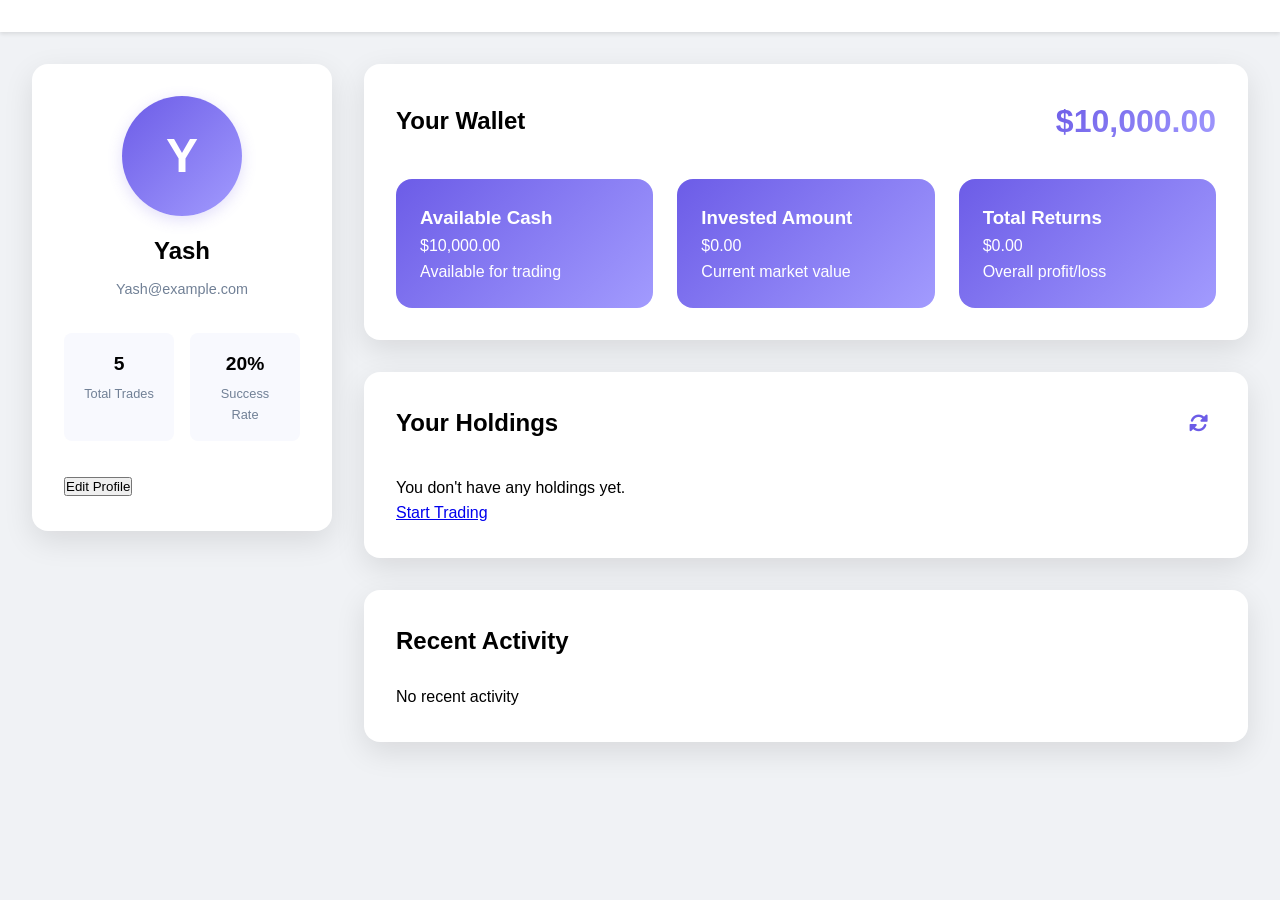
<file: Tradifi--main/Tradifi--main/TradiFi_-main/stock/portfolio.html>
<!DOCTYPE html>
<html lang="en">

<head>
    <meta charset="UTF-8">
    <meta name="viewport" content="width=device-width, initial-scale=1.0">
    <title>User Portfolio - StockTrader</title>
    <link rel="stylesheet" href="css/style.css">
    <link rel="stylesheet" href="https://cdnjs.cloudflare.com/ajax/libs/font-awesome/6.0.0/css/all.min.css">
    <style>
        :root {
            --gradient-primary: linear-gradient(135deg, #6c5ce7 0%, #a29bfe 100%);
            --gradient-success: linear-gradient(135deg, #00b894 0%, #00cec9 100%);
            --gradient-danger: linear-gradient(135deg, #ff6b6b 0%, #ff7675 100%);
            --gradient-warning: linear-gradient(135deg, #ffeaa7 0%, #fdcb6e 100%);
            --shadow-lg: 0 10px 30px rgba(0, 0, 0, 0.1);
            --shadow-hover: 0 15px 40px rgba(0, 0, 0, 0.15);
            --border-radius-lg: 16px;
            --border-radius-sm: 8px;
        }

        .portfolio-container {
            max-width: 1300px;
            margin: 2rem auto;
            padding: 0 2rem;
            display: grid;
            grid-template-columns: 300px 1fr;
            gap: 2rem;
        }

        /* User Profile Sidebar */
        .profile-sidebar {
            background: white;
            border-radius: var(--border-radius-lg);
            box-shadow: var(--shadow-lg);
            padding: 2rem;
            height: fit-content;
        }

        .profile-header {
            text-align: center;
            margin-bottom: 2rem;
        }

        .profile-avatar {
            width: 120px;
            height: 120px;
            border-radius: 50%;
            margin: 0 auto 1rem;
            background: var(--gradient-primary);
            display: flex;
            align-items: center;
            justify-content: center;
            color: white;
            font-size: 3rem;
            font-weight: bold;
        }

        .profile-name {
            font-size: 1.5rem;
            font-weight: 600;
            margin-bottom: 0.5rem;
        }

        .profile-email {
            color: #718096;
            font-size: 0.9rem;
        }

        .profile-stats {
            display: grid;
            grid-template-columns: repeat(2, 1fr);
            gap: 1rem;
            margin: 2rem 0;
        }

        .stat-item {
            text-align: center;
            padding: 1rem;
            background: #f8f9fe;
            border-radius: var(--border-radius-sm);
        }

        .stat-value {
            font-size: 1.2rem;
            font-weight: 600;
            margin-bottom: 0.25rem;
        }

        .stat-label {
            font-size: 0.8rem;
            color: #718096;
        }

        /* Main Content Area */
        .portfolio-content {
            display: grid;
            gap: 2rem;
        }

        /* Wallet Section */
        .wallet-section {
            background: white;
            border-radius: var(--border-radius-lg);
            box-shadow: var(--shadow-lg);
            padding: 2rem;
        }

        .wallet-header {
            display: flex;
            justify-content: space-between;
            align-items: center;
            margin-bottom: 2rem;
        }

        .wallet-balance {
            font-size: 2rem;
            font-weight: 700;
            background: var(--gradient-primary);
            -webkit-background-clip: text;
            background-clip: text;
            color: transparent;
        }

        .wallet-cards {
            display: grid;
            grid-template-columns: repeat(auto-fit, minmax(250px, 1fr));
            gap: 1.5rem;
        }

        .wallet-card {
            background: var(--gradient-primary);
            padding: 1.5rem;
            border-radius: var(--border-radius-lg);
            color: white;
            position: relative;
            overflow: hidden;
        }

        .wallet-card::before {
            content: '';
            position: absolute;
            top: 0;
            left: 0;
            width: 100%;
            height: 100%;
            background: url('data:image/svg+xml,...') center/cover no-repeat;
            opacity: 0.1;
        }

        /* Holdings Section */
        .holdings-section {
            background: white;
            border-radius: var(--border-radius-lg);
            box-shadow: var(--shadow-lg);
            padding: 2rem;
        }

        .holdings-header {
            display: flex;
            justify-content: space-between;
            align-items: center;
            margin-bottom: 2rem;
        }

        .holdings-grid {
            display: grid;
            gap: 1rem;
        }

        .holding-item {
            display: grid;
            grid-template-columns: 1fr auto auto auto;
            align-items: center;
            padding: 1rem;
            background: #f8f9fe;
            border-radius: var(--border-radius-sm);
            transition: transform 0.3s ease;
        }

        .holding-item:hover {
            transform: translateY(-2px);
        }

        /* Activity Section */
        .activity-section {
            background: white;
            border-radius: var(--border-radius-lg);
            box-shadow: var(--shadow-lg);
            padding: 2rem;
        }

        .activity-header {
            margin-bottom: 1.5rem;
        }

        .activity-list {
            display: grid;
            gap: 1rem;
        }

        .activity-item {
            display: grid;
            grid-template-columns: auto 1fr auto;
            align-items: center;
            gap: 1rem;
            padding: 1rem;
            background: #f8f9fe;
            border-radius: var(--border-radius-sm);
        }

        .activity-icon {
            width: 40px;
            height: 40px;
            border-radius: 50%;
            display: flex;
            align-items: center;
            justify-content: center;
            color: white;
        }

        .activity-buy {
            background: var(--gradient-success);
        }

        .activity-sell {
            background: var(--gradient-danger);
        }

        /* Responsive Design */
        @media (max-width: 1024px) {
            .portfolio-container {
                grid-template-columns: 1fr;
            }

            .profile-sidebar {
                position: sticky;
                top: 2rem;
            }
        }

        @media (max-width: 768px) {
            .portfolio-container {
                padding: 0 1rem;
            }

            .wallet-cards {
                grid-template-columns: 1fr;
            }
        }
    </style>
</head>

<body>
    <header>
        <!-- Keep your existing header -->
    </header>

    <div class="portfolio-container">
        <!-- Profile Sidebar -->
        <aside class="profile-sidebar">
            <div class="profile-header">
                <div class="profile-avatar" id="profileAvatar">JD</div>
                <h2 class="profile-name" id="profileName">John Doe</h2>
                <p class="profile-email" id="profileEmail">john.doe@example.com</p>
            </div>
            <div class="profile-stats">
                <div class="stat-item">
                    <div class="stat-value" id="totalTrades">5</div>
                    <div class="stat-label">Total Trades</div>
                </div>
                <div class="stat-item">
                    <div class="stat-value" id="successRate">20%</div>
                    <div class="stat-label">Success Rate</div>
                </div>
            </div>
            <button class="edit-profile-btn">Edit Profile</button>
        </aside>

        <!-- Main Content -->
        <main class="portfolio-content">
            <!-- Wallet Section -->
            <section class="wallet-section">
                <div class="wallet-header">
                    <h2>Your Wallet</h2>
                    <div class="wallet-balance" id="totalBalance">$0.00</div>
                </div>
                <div class="wallet-cards">
                    <div class="wallet-card">
                        <h3>Available Cash</h3>
                        <div class="card-balance" id="availableCash">$0.00</div>
                        <p>Available for trading</p>
                    </div>
                    <div class="wallet-card">
                        <h3>Invested Amount</h3>
                        <div class="card-balance" id="investedAmount">$0.00</div>
                        <p>Current market value</p>
                    </div>
                    <div class="wallet-card">
                        <h3>Total Returns</h3>
                        <div class="card-balance" id="totalReturns">$0.00</div>
                        <p>Overall profit/loss</p>
                    </div>
                </div>
            </section>

            <!-- Holdings Section -->
            <section class="holdings-section">
                <div class="holdings-header">
                    <h2>Your Holdings</h2>
                    <button class="refresh-btn">
                        <i class="fas fa-sync-alt"></i>
                    </button>
                </div>
                <div class="holdings-grid" id="holdingsGrid">
                    <!-- Holdings will be populated here -->
                </div>
            </section>

            <!-- Recent Activity Section -->
            <section class="activity-section">
                <div class="activity-header">
                    <h2>Recent Activity</h2>
                </div>
                <div class="activity-list" id="activityList">
                    <!-- Activities will be populated here -->
                </div>
            </section>
        </main>
    </div>

    <script>
        document.addEventListener('DOMContentLoaded', function () {
            // Load user data
            function loadUserData() {
                const user = JSON.parse(localStorage.getItem('user') || '{}');

                // Update profile information
                document.getElementById('profileName').textContent = user.name || 'Yash';
                document.getElementById('profileEmail').textContent = user.email || 'Yash@example.com';
                document.getElementById('profileAvatar').textContent = getInitials(user.name || 'Yash');

                // Add additional user information
                if (user.name) {
                    const userInfoHTML = `
                        <div class="profile-info-grid">
                            <div class="info-item">
                                <span class="info-label">Account Type</span>
                                <span class="info-value">${user.accountDetails?.accountType || 'Standard'}</span>
                            </div>
                            <div class="info-item">
                                <span class="info-label">Status</span>
                                <span class="info-value ${user.accountDetails?.verificationStatus.toLowerCase()}">${user.accountDetails?.verificationStatus}</span>
                            </div>
                            <div class="info-item">
                                <span class="info-label">Member Since</span>
                                <span class="info-value">${new Date(user.joinDate).toLocaleDateString()}</span>
                            </div>
                            <div class="info-item">
                                <span class="info-label">Risk Level</span>
                                <span class="info-value">${user.tradingPreferences?.riskLevel}</span>
                            </div>
                            <div class="info-item">
                                <span class="info-label">Last Login</span>
                                <span class="info-value">${new Date(user.lastLogin).toLocaleString()}</span>
                            </div>
                            <div class="info-item">
                                <span class="info-label">Login Count</span>
                                <span class="info-value">${user.loginCount || 1}</span>
                            </div>
                        </div>
                    `;

                    // Insert after profile stats
                    const profileStats = document.querySelector('.profile-stats');
                    profileStats.insertAdjacentHTML('afterend', userInfoHTML);
                }
            }

            // Load wallet data
            function loadWalletData() {
                const cash = parseFloat(localStorage.getItem('userCash') || '10000');
                const portfolio = JSON.parse(localStorage.getItem('portfolio') || '[]');

                let investedAmount = 0;
                let currentValue = 0;

                portfolio.forEach(position => {
                    investedAmount += position.totalCost;
                    currentValue += position.quantity * position.averagePrice;
                });

                const totalReturns = currentValue - investedAmount;

                document.getElementById('availableCash').textContent = formatCurrency(cash);
                document.getElementById('investedAmount').textContent = formatCurrency(investedAmount);
                document.getElementById('totalReturns').textContent = formatCurrency(totalReturns);
                document.getElementById('totalBalance').textContent = formatCurrency(cash + currentValue);
            }

            // Load holdings
            function loadHoldings() {
                const portfolio = JSON.parse(localStorage.getItem('portfolio') || '[]');
                const holdingsGrid = document.getElementById('holdingsGrid');

                if (portfolio.length === 0) {
                    holdingsGrid.innerHTML = `
                        <div class="no-holdings">
                            <p>You don't have any holdings yet.</p>
                            <a href="trading.html" class="start-trading-btn">Start Trading</a>
                        </div>
                    `;
                    return;
                }

                holdingsGrid.innerHTML = portfolio.map(position => `
                    <div class="holding-item">
                        <div class="holding-info">
                            <h3>${position.symbol}</h3>
                            <p>${position.name}</p>
                        </div>
                        <div class="holding-quantity">${position.quantity} shares</div>
                        <div class="holding-value">${formatCurrency(position.quantity * position.averagePrice)}</div>
                        <div class="holding-change ${position.profit >= 0 ? 'positive' : 'negative'}">
                            ${formatCurrency(position.profit || 0)}
                        </div>
                    </div>
                `).join('');
            }

            // Load recent activity
            function loadActivity() {
                const transactions = JSON.parse(localStorage.getItem('tradeHistory') || '[]');
                const activityList = document.getElementById('activityList');

                if (transactions.length === 0) {
                    activityList.innerHTML = `
                        <div class="no-activity">
                            <p>No recent activity</p>
                        </div>
                    `;
                    return;
                }

                activityList.innerHTML = transactions.slice(0, 5).map(transaction => `
                    <div class="activity-item">
                        <div class="activity-icon activity-${transaction.action}">
                            <i class="fas fa-${transaction.action === 'buy' ? 'arrow-down' : 'arrow-up'}"></i>
                        </div>
                        <div class="activity-details">
                            <h4>${transaction.action.toUpperCase()} ${transaction.symbol}</h4>
                            <p>${transaction.quantity} shares @ ${formatCurrency(transaction.price)}</p>
                        </div>
                        <div class="activity-time">
                            ${formatDate(transaction.date)}
                        </div>
                    </div>
                `).join('');
            }

            // Utility functions
            function formatCurrency(amount) {
                return new Intl.NumberFormat('en-US', {
                    style: 'currency',
                    currency: 'USD'
                }).format(amount);
            }

            function formatDate(dateString) {
                const date = new Date(dateString);
                return date.toLocaleDateString() + ' ' +
                    date.toLocaleTimeString([], { hour: '2-digit', minute: '2-digit' });
            }

            function getInitials(name) {
                return name.split(' ').map(n => n[0]).join('').toUpperCase();
            }

            // Initialize
            loadUserData();
            loadWalletData();
            loadHoldings();
            loadActivity();

            // Refresh button handler
            document.querySelector('.refresh-btn').addEventListener('click', function () {
                loadWalletData();
                loadHoldings();
                loadActivity();
                this.classList.add('spinning');
                setTimeout(() => this.classList.remove('spinning'), 1000);
            });
        });
    </script>
</body>

</html>
</file>
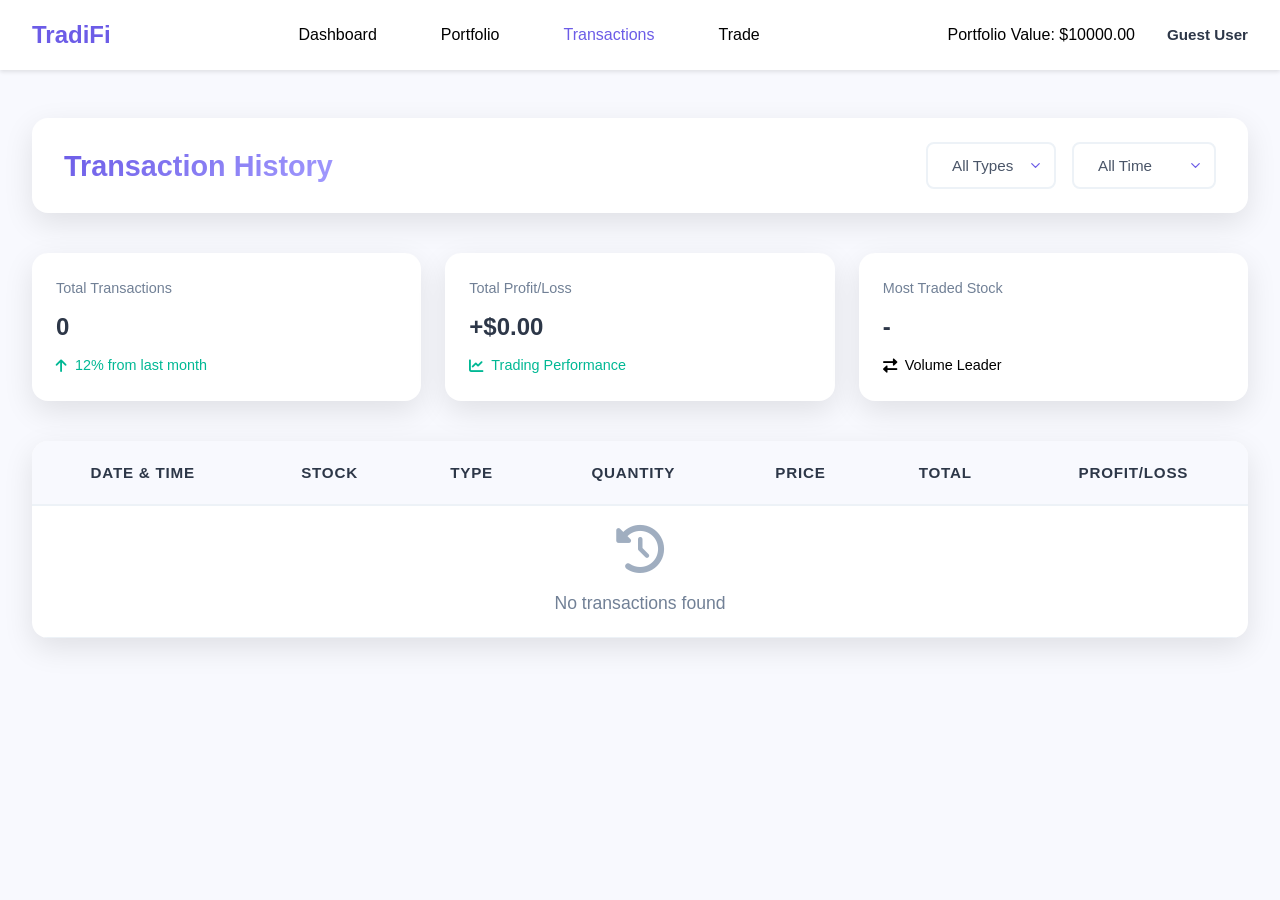
<file: Tradifi--main/Tradifi--main/TradiFi_-main/stock/transactions.html>
<!DOCTYPE html>
<html lang="en">
<head>
    <meta charset="UTF-8">
    <meta name="viewport" content="width=device-width, initial-scale=1.0">
    <title>Transaction History - TradiFi</title>
    <link rel="stylesheet" href="css/style.css">
    <link rel="stylesheet" href="https://cdnjs.cloudflare.com/ajax/libs/font-awesome/6.0.0/css/all.min.css">
    <style>
        :root {
            --gradient-primary: linear-gradient(135deg, #6c5ce7 0%, #a29bfe 100%);
            --gradient-success: linear-gradient(135deg, #00b894 0%, #00cec9 100%);
            --gradient-danger: linear-gradient(135deg, #ff6b6b 0%, #ff7675 100%);
            --shadow-lg: 0 10px 30px rgba(0, 0, 0, 0.1);
            --shadow-hover: 0 15px 40px rgba(0, 0, 0, 0.15);
            --border-radius-lg: 16px;
            --border-radius-sm: 8px;
        }

        body {
            background: #f8f9fe;
            min-height: 100vh;
        }

        .transactions-container {
            max-width: 1300px;
            margin: 3rem auto;
            padding: 0 2rem;
        }

        .transactions-header {
            display: flex;
            justify-content: space-between;
            align-items: center;
            margin-bottom: 2.5rem;
            background: white;
            padding: 1.5rem 2rem;
            border-radius: var(--border-radius-lg);
            box-shadow: var(--shadow-lg);
        }

        .transactions-header h2 {
            font-size: 1.8rem;
            background: var(--gradient-primary);
            -webkit-background-clip: text;
            background-clip: text;
            color: transparent;
            font-weight: 700;
        }

        .filter-controls {
            display: flex;
            gap: 1rem;
        }

        .filter-select {
            padding: 0.8rem 1.5rem;
            border-radius: var(--border-radius-sm);
            border: 2px solid #edf2f7;
            background-color: white;
            font-size: 0.95rem;
            color: #4a5568;
            cursor: pointer;
            transition: all 0.3s ease;
            appearance: none;
            background-image: url("data:image/svg+xml,%3Csvg xmlns='http://www.w3.org/2000/svg' width='24' height='24' viewBox='0 0 24 24' fill='none' stroke='%236c5ce7' stroke-width='2' stroke-linecap='round' stroke-linejoin='round'%3E%3Cpolyline points='6 9 12 15 18 9'%3E%3C/polyline%3E%3C/svg%3E");
            background-repeat: no-repeat;
            background-position: right 0.7rem center;
            background-size: 1em;
            padding-right: 2.5rem;
        }

        .filter-select:hover {
            border-color: #6c5ce7;
            box-shadow: 0 2px 8px rgba(108, 92, 231, 0.1);
        }

        .transactions-table {
            background: white;
            border-radius: var(--border-radius-lg);
            box-shadow: var(--shadow-lg);
            overflow: hidden;
            transition: all 0.3s ease;
        }

        .transactions-table:hover {
            box-shadow: var(--shadow-hover);
        }

        .transactions-table table {
            width: 100%;
            border-collapse: separate;
            border-spacing: 0;
        }

        .transactions-table th {
            background: #f8f9fe;
            padding: 1.2rem 1.5rem;
            font-weight: 600;
            color: #2d3748;
            font-size: 0.95rem;
            text-transform: uppercase;
            letter-spacing: 0.05em;
            border-bottom: 2px solid #edf2f7;
        }

        .transactions-table td {
            padding: 1.2rem 1.5rem;
            border-bottom: 1px solid #edf2f7;
            color: #4a5568;
            font-size: 0.95rem;
        }

        .transactions-table tr:hover {
            background-color: #f8f9fe;
        }

        .transaction-type {
            padding: 0.5rem 1rem;
            border-radius: var(--border-radius-sm);
            font-weight: 600;
            font-size: 0.85rem;
            text-transform: uppercase;
            letter-spacing: 0.05em;
        }

        .transaction-buy {
            background: var(--gradient-success);
            color: white;
        }

        .transaction-sell {
            background: var(--gradient-danger);
            color: white;
        }

        .transaction-amount {
            font-weight: 600;
            font-size: 1rem;
        }

        .transaction-profit {
            color: #00b894;
            font-weight: 600;
        }

        .transaction-loss {
            color: #ff6b6b;
            font-weight: 600;
        }

        .no-transactions {
            text-align: center;
            padding: 4rem 2rem;
        }

        .no-transactions i {
            font-size: 3rem;
            color: #a0aec0;
            margin-bottom: 1rem;
        }

        .no-transactions p {
            color: #718096;
            font-size: 1.1rem;
        }

        .pagination {
            display: flex;
            justify-content: center;
            gap: 0.5rem;
            margin-top: 2.5rem;
        }

        .pagination button {
            padding: 0.8rem 1.2rem;
            border: none;
            border-radius: var(--border-radius-sm);
            background: white;
            color: #4a5568;
            font-weight: 600;
            cursor: pointer;
            transition: all 0.3s ease;
            box-shadow: 0 2px 6px rgba(0, 0, 0, 0.05);
        }

        .pagination button:hover {
            transform: translateY(-2px);
            box-shadow: 0 4px 12px rgba(0, 0, 0, 0.1);
            color: #6c5ce7;
        }

        .pagination button.active {
            background: var(--gradient-primary);
            color: white;
        }

        /* Animation for table rows */
        @keyframes fadeIn {
            from {
                opacity: 0;
                transform: translateY(10px);
            }
            to {
                opacity: 1;
                transform: translateY(0);
            }
        }

        .transactions-table tr {
            animation: fadeIn 0.3s ease-out forwards;
        }

        /* Responsive design improvements */
        @media (max-width: 1024px) {
            .transactions-container {
                padding: 0 1rem;
            }

            .transactions-header {
                flex-direction: column;
                gap: 1rem;
                align-items: stretch;
            }

            .filter-controls {
                flex-wrap: wrap;
            }

            .filter-select {
                flex: 1;
                min-width: 150px;
            }
        }

        @media (max-width: 768px) {
            .transactions-table {
                overflow-x: auto;
            }

            .transactions-table table {
                min-width: 800px;
            }
        }

        /* Add these new styles for enhanced visual effects */
        .stats-summary {
            display: grid;
            grid-template-columns: repeat(auto-fit, minmax(200px, 1fr));
            gap: 1.5rem;
            margin-bottom: 2.5rem;
        }

        .stat-card {
            background: white;
            padding: 1.5rem;
            border-radius: var(--border-radius-lg);
            box-shadow: var(--shadow-lg);
            transition: all 0.3s ease;
        }

        .stat-card:hover {
            transform: translateY(-5px);
            box-shadow: var(--shadow-hover);
        }

        .stat-label {
            color: #718096;
            font-size: 0.9rem;
            margin-bottom: 0.5rem;
        }

        .stat-value {
            font-size: 1.5rem;
            font-weight: 700;
            color: #2d3748;
            margin-bottom: 0.5rem;
        }

        .stat-trend {
            display: flex;
            align-items: center;
            gap: 0.5rem;
            font-size: 0.9rem;
        }

        .trend-up {
            color: #00b894;
        }

        .trend-down {
            color: #ff6b6b;
        }
    </style>
</head>
<body>
    <header>
        <div class="logo">
            <h1>TradiFi</h1>
        </div>
        <nav>
            <ul>
                <li><a href="index.html">Dashboard</a></li>
                <li><a href="portfolio.html">Portfolio</a></li>
                <li><a href="transactions.html" class="active">Transactions</a></li>
                <li><a href="trading.html">Trade</a></li>
            </ul>
        </nav>
        <div class="user-info">
            <div class="portfolio-value">
                <span class="label">Portfolio Value:</span>
                <span class="value" id="portfolioValue">$0.00</span>
            </div>
            <span id="username">Guest User</span>
        </div>
    </header>

    <div class="transactions-container">
        <div class="transactions-header">
            <h2>Transaction History</h2>
            <div class="filter-controls">
                <select id="typeFilter" class="filter-select">
                    <option value="all">All Types</option>
                    <option value="buy">Buy</option>
                    <option value="sell">Sell</option>
                </select>
                <select id="timeFilter" class="filter-select">
                    <option value="all">All Time</option>
                    <option value="today">Today</option>
                    <option value="week">This Week</option>
                    <option value="month">This Month</option>
                    <option value="year">This Year</option>
                </select>
            </div>
        </div>

        <div class="stats-summary">
            <div class="stat-card">
                <div class="stat-label">Total Transactions</div>
                <div class="stat-value" id="totalTransactions">0</div>
                <div class="stat-trend trend-up">
                    <i class="fas fa-arrow-up"></i>
                    <span>12% from last month</span>
                </div>
            </div>
            <div class="stat-card">
                <div class="stat-label">Total Profit/Loss</div>
                <div class="stat-value" id="totalProfitLoss">$0.00</div>
                <div class="stat-trend trend-up">
                    <i class="fas fa-chart-line"></i>
                    <span>Trading Performance</span>
                </div>
            </div>
            <div class="stat-card">
                <div class="stat-label">Most Traded Stock</div>
                <div class="stat-value" id="mostTraded">-</div>
                <div class="stat-trend">
                    <i class="fas fa-exchange-alt"></i>
                    <span>Volume Leader</span>
                </div>
            </div>
        </div>

        <div class="transactions-table">
            <table id="transactionsTable">
                <thead>
                    <tr>
                        <th>Date & Time</th>
                        <th>Stock</th>
                        <th>Type</th>
                        <th>Quantity</th>
                        <th>Price</th>
                        <th>Total</th>
                        <th>Profit/Loss</th>
                    </tr>
                </thead>
                <tbody id="transactionsBody">
                    <!-- Transactions will be populated here -->
                </tbody>
            </table>
        </div>

        <div class="pagination" id="pagination">
            <!-- Pagination buttons will be added here -->
        </div>
    </div>

    <script>
        document.addEventListener('DOMContentLoaded', function() {
            const transactionsBody = document.getElementById('transactionsBody');
            const typeFilter = document.getElementById('typeFilter');
            const timeFilter = document.getElementById('timeFilter');
            const pagination = document.getElementById('pagination');
            const itemsPerPage = 10;
            let currentPage = 1;

            // Load and display transactions
            function loadTransactions() {
                const transactions = JSON.parse(localStorage.getItem('tradeHistory') || '[]');
                const filteredTransactions = filterTransactions(transactions);
                displayTransactions(filteredTransactions);
                updatePagination(filteredTransactions.length);
                updatePortfolioValue();
                updateStats();
            }

            // Filter transactions based on selected filters
            function filterTransactions(transactions) {
                return transactions.filter(transaction => {
                    const typeMatch = typeFilter.value === 'all' || 
                                    transaction.action === typeFilter.value;
                    const date = new Date(transaction.date);
                    const now = new Date();
                    
                    let timeMatch = true;
                    switch(timeFilter.value) {
                        case 'today':
                            timeMatch = date.toDateString() === now.toDateString();
                            break;
                        case 'week':
                            const weekAgo = new Date(now - 7 * 24 * 60 * 60 * 1000);
                            timeMatch = date >= weekAgo;
                            break;
                        case 'month':
                            timeMatch = date.getMonth() === now.getMonth() &&
                                      date.getFullYear() === now.getFullYear();
                            break;
                        case 'year':
                            timeMatch = date.getFullYear() === now.getFullYear();
                            break;
                    }
                    
                    return typeMatch && timeMatch;
                }).sort((a, b) => new Date(b.date) - new Date(a.date));
            }

            // Display transactions with pagination
            function displayTransactions(transactions) {
                const start = (currentPage - 1) * itemsPerPage;
                const end = start + itemsPerPage;
                const pageTransactions = transactions.slice(start, end);

                if (transactions.length === 0) {
                    transactionsBody.innerHTML = `
                        <tr>
                            <td colspan="7" class="no-transactions">
                                <i class="fas fa-history"></i>
                                <p>No transactions found</p>
                            </td>
                        </tr>
                    `;
                    return;
                }

                transactionsBody.innerHTML = pageTransactions.map(transaction => `
                    <tr>
                        <td>${formatDate(transaction.date)}</td>
                        <td>${transaction.symbol}</td>
                        <td>
                            <span class="transaction-type transaction-${transaction.action}">
                                ${transaction.action.toUpperCase()}
                            </span>
                        </td>
                        <td>${transaction.quantity}</td>
                        <td>$${transaction.price.toFixed(2)}</td>
                        <td>$${transaction.total.toFixed(2)}</td>
                        <td class="transaction-${transaction.profit >= 0 ? 'profit' : 'loss'}">
                            ${transaction.profit ? `${transaction.profit >= 0 ? '+' : ''}$${transaction.profit.toFixed(2)}` : '-'}
                        </td>
                    </tr>
                `).join('');
            }

            // Update pagination controls
            function updatePagination(totalItems) {
                const totalPages = Math.ceil(totalItems / itemsPerPage);
                let paginationHTML = '';

                if (totalPages > 1) {
                    paginationHTML += `
                        <button onclick="changePage(1)" ${currentPage === 1 ? 'disabled' : ''}>
                            <i class="fas fa-angle-double-left"></i>
                        </button>
                    `;

                    for (let i = 1; i <= totalPages; i++) {
                        paginationHTML += `
                            <button onclick="changePage(${i})" 
                                    class="${currentPage === i ? 'active' : ''}">
                                ${i}
                            </button>
                        `;
                    }

                    paginationHTML += `
                        <button onclick="changePage(${totalPages})" 
                                ${currentPage === totalPages ? 'disabled' : ''}>
                            <i class="fas fa-angle-double-right"></i>
                        </button>
                    `;
                }

                pagination.innerHTML = paginationHTML;
            }

            // Format date for display
            function formatDate(dateString) {
                const date = new Date(dateString);
                return date.toLocaleDateString() + ' ' + 
                       date.toLocaleTimeString([], { hour: '2-digit', minute: '2-digit' });
            }

            // Update portfolio value
            function updatePortfolioValue() {
                const portfolio = JSON.parse(localStorage.getItem('portfolio') || '[]');
                const cash = parseFloat(localStorage.getItem('userCash') || '10000');
                
                let totalValue = cash;
                portfolio.forEach(position => {
                    totalValue += position.quantity * position.averagePrice;
                });

                document.getElementById('portfolioValue').textContent = 
                    `$${totalValue.toFixed(2)}`;
            }

            // Update stats
            function updateStats() {
                const transactions = JSON.parse(localStorage.getItem('tradeHistory') || '[]');
                
                // Update total transactions
                document.getElementById('totalTransactions').textContent = transactions.length;

                // Calculate total profit/loss
                const totalPL = transactions.reduce((sum, t) => sum + (t.profit || 0), 0);
                document.getElementById('totalProfitLoss').textContent = 
                    `${totalPL >= 0 ? '+' : ''}$${totalPL.toFixed(2)}`;
                document.getElementById('totalProfitLoss').className = 
                    `stat-value ${totalPL >= 0 ? 'transaction-profit' : 'transaction-loss'}`;

                // Find most traded stock
                const stockCounts = transactions.reduce((acc, t) => {
                    acc[t.symbol] = (acc[t.symbol] || 0) + t.quantity;
                    return acc;
                }, {});
                
                const mostTraded = Object.entries(stockCounts)
                    .sort(([,a], [,b]) => b - a)[0];
                    
                if (mostTraded) {
                    document.getElementById('mostTraded').textContent = mostTraded[0];
                }
            }

            // Event listeners for filters
            typeFilter.addEventListener('change', () => {
                currentPage = 1;
                loadTransactions();
            });

            timeFilter.addEventListener('change', () => {
                currentPage = 1;
                loadTransactions();
            });

            // Change page function
            window.changePage = function(page) {
                currentPage = page;
                loadTransactions();
            };

            // Initial load
            loadTransactions();
        });
    </script>
</body>
</html>
</file>
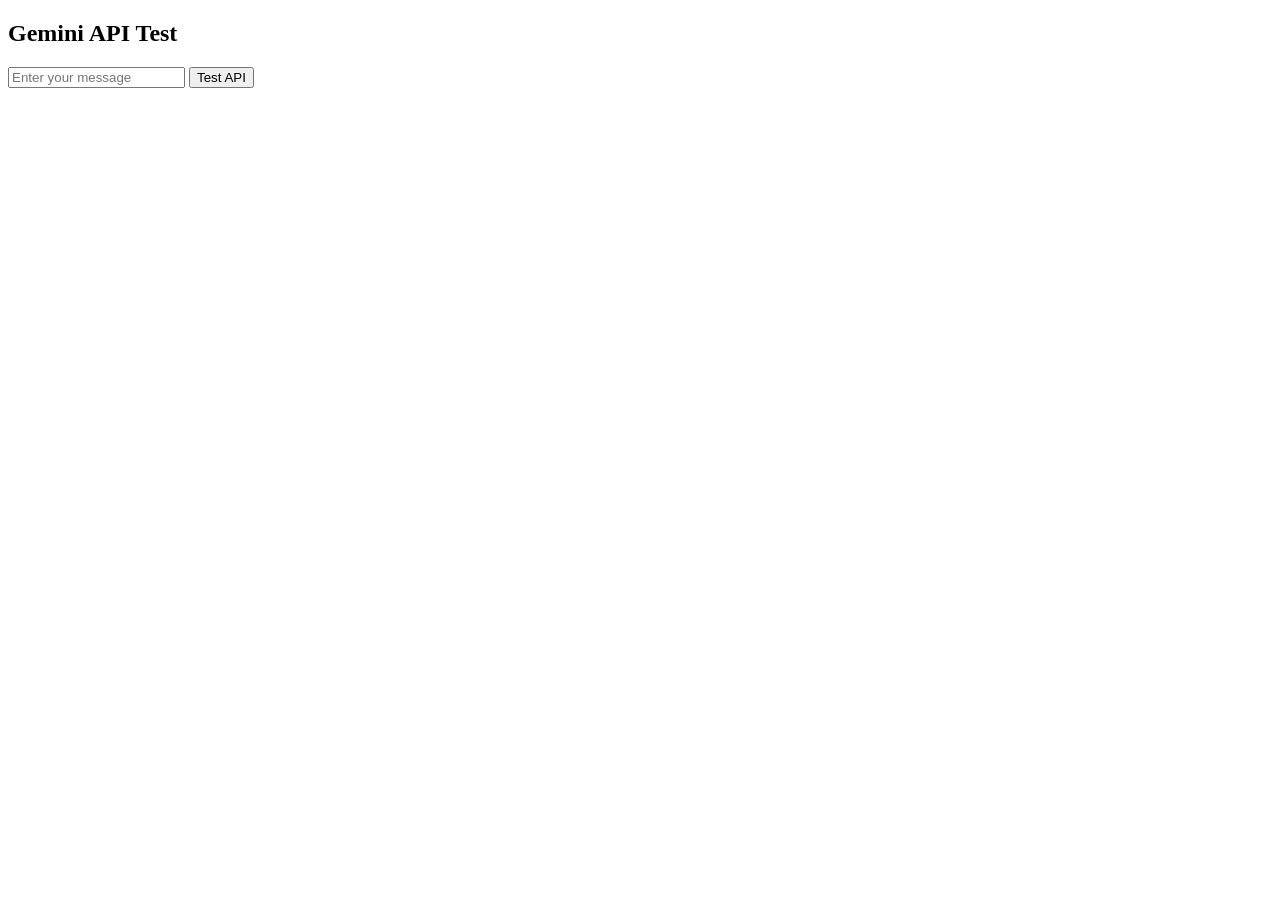
<file: Tradifi--main/Tradifi--main/TradiFi_-main/stock/Chatbot/test.html>
<!DOCTYPE html>
<html>
<head>
    <title>Gemini API Test</title>
</head>
<body>
    <h2>Gemini API Test</h2>
    <input type="text" id="testInput" placeholder="Enter your message">
    <button onclick="test()">Test API</button>
    <div id="result"></div>

    <script>
        async function test() {
            const input = document.getElementById('testInput').value;
            const result = document.getElementById('result');
            const API_KEY = 'AIzaSyCIiGRoqEI9F5rLe75ft0i7C9aBg_yUo4o';
            
            try {
                const response = await fetch(`https://generativelanguage.googleapis.com/v1beta/models/gemini-2.0-flash:generateContent?key=${API_KEY}`, {
                    method: 'POST',
                    headers: {
                        'Content-Type': 'application/json'
                    },
                    body: JSON.stringify({
                        contents: [{
                            parts: [{
                                text: input
                            }]
                        }]
                    })
                });
                
                const data = await response.json();
                result.textContent = JSON.stringify(data, null, 2);
            } catch (error) {
                result.textContent = 'Error: ' + error.message;
            }
        }
    </script>
</body>
</html>
</file>
<file: Tradifi--main/Tradifi--main/TradiFi_-main/stock/css/style.css>
:root {
    --primary-color: #6c5ce7;
    --secondary-color: #a29bfe;
    --background-dark: #f0f2f5;
    --card-background: #ffffff;
    --text-light: #000000;
    --text-muted: #666666;
    --green: #00b894;
    --red: #ff7675;
    --shadow: 0 2px 4px rgba(0, 0, 0, 0.1);
    --hover-shadow: 0 4px 8px rgba(0, 0, 0, 0.15);
}

* {
    margin: 0;
    padding: 0;
    box-sizing: border-box;
}

body {
    font-family: -apple-system, BlinkMacSystemFont, 'Segoe UI', Roboto, Oxygen, Ubuntu, Cantarell, sans-serif;
    background-color: var(--background-dark);
    color: var(--text-light);
    line-height: 1.6;
}

.dashboard-container {
    min-height: 100vh;
    display: flex;
    flex-direction: column;
}

header {
    background-color: var(--card-background);
    padding: 1rem 2rem;
    display: flex;
    justify-content: space-between;
    align-items: center;
    box-shadow: var(--shadow);
}

.logo h1 {
    color: var(--primary-color);
    font-size: 1.5rem;
    font-weight: bold;
}

nav ul {
    display: flex;
    list-style: none;
    gap: 2rem;
}

nav a {
    color: var(--text-light);
    text-decoration: none;
    padding: 0.5rem 1rem;
    border-radius: 4px;
    transition: all 0.3s ease;
}

nav a.active {
    color: var(--primary-color);
    font-weight: 500;
}

nav a:hover {
    background-color: rgba(108, 92, 231, 0.1);
}

.user-info {
    display: flex;
    align-items: center;
    gap: 2rem;
}

#loginBtn, #logoutBtn {
    background-color: var(--primary-color);
    color: white;
    border: none;
    padding: 0.5rem 1.5rem;
    border-radius: 4px;
    cursor: pointer;
    transition: background-color 0.3s;
}

#loginBtn:hover, #logoutBtn:hover {
    background-color: var(--secondary-color);
}

.dashboard-content {
    flex: 1;
    padding: 2rem;
    max-width: 1400px;
    margin: 0 auto;
    width: 100%;
}

/* Market Summary Section */
.market-summary-section {
    margin-bottom: 2rem;
}

.section-title {
    font-size: 1.5rem;
    font-weight: 600;
    margin-bottom: 1.5rem;
    color: var(--text-light);
}

.market-grid {
    display: grid;
    grid-template-columns: repeat(auto-fit, minmax(300px, 1fr));
    gap: 1.5rem;
}

.market-box {
    background-color: var(--card-background);
    border-radius: 12px;
    padding: 1.5rem;
    box-shadow: var(--shadow);
    transition: transform 0.3s ease, box-shadow 0.3s ease;
}

.market-box:hover {
    transform: translateY(-5px);
    box-shadow: var(--hover-shadow);
}

.market-header {
    display: flex;
    justify-content: space-between;
    align-items: center;
    margin-bottom: 1rem;
}

.market-header h3 {
    font-size: 1.2rem;
    font-weight: 500;
    color: var(--text-light);
}

.market-badge {
    background-color: rgba(108, 92, 231, 0.1);
    color: var(--primary-color);
    padding: 0.25rem 0.75rem;
    border-radius: 4px;
    font-size: 0.8rem;
    font-weight: 500;
}

.market-value {
    font-size: 1.8rem;
    font-weight: 600;
    margin-bottom: 0.5rem;
}

.market-change {
    display: flex;
    align-items: center;
    gap: 0.5rem;
    font-size: 1rem;
    margin-bottom: 1rem;
}

.market-change.positive {
    color: var(--green);
}

.market-change.negative {
    color: var(--red);
}

.market-chart {
    height: 60px;
    margin-top: 1rem;
}

/* Stocks Section */
.stocks-section {
    background-color: var(--card-background);
    border-radius: 12px;
    padding: 1.5rem;
    box-shadow: var(--shadow);
}

.section-header {
    display: flex;
    justify-content: space-between;
    align-items: center;
    margin-bottom: 1.5rem;
}

.refresh-control {
    display: flex;
    align-items: center;
    gap: 1rem;
}

#lastUpdated {
    color: var(--text-muted);
    font-size: 0.9rem;
}

.refresh-btn {
    background: none;
    border: none;
    color: var(--primary-color);
    cursor: pointer;
    font-size: 1.2rem;
    padding: 0.5rem;
    border-radius: 50%;
    transition: all 0.3s ease;
}

.refresh-btn:hover {
    background-color: rgba(108, 92, 231, 0.1);
    transform: rotate(180deg);
}

.stocks-grid {
    display: grid;
    grid-template-columns: repeat(auto-fit, minmax(300px, 1fr));
    gap: 1.5rem;
    padding: 0.5rem;
}

/* Stock Box Styles */
.stock-box {
    background-color: var(--card-background);
    border-radius: 12px;
    padding: 1.5rem;
    box-shadow: var(--shadow);
    transition: transform 0.3s ease, box-shadow 0.3s ease;
    border-left: 4px solid transparent;
}

.stock-box.up {
    border-left-color: var(--green);
}

.stock-box.down {
    border-left-color: var(--red);
}

.stock-box:hover {
    transform: translateY(-5px);
    box-shadow: var(--hover-shadow);
}

.stock-header {
    display: flex;
    justify-content: space-between;
    align-items: center;
    margin-bottom: 1rem;
}

.stock-symbol {
    font-size: 1.2rem;
    font-weight: 600;
}

.stock-exchange {
    background-color: rgba(108, 92, 231, 0.1);
    color: var(--primary-color);
    padding: 0.25rem 0.75rem;
    border-radius: 4px;
    font-size: 0.8rem;
}

.stock-company {
    color: var(--text-muted);
    font-size: 0.9rem;
    margin-bottom: 1rem;
}

.stock-price {
    font-size: 1.5rem;
    font-weight: 600;
    margin-bottom: 0.5rem;
}

.stock-change {
    display: inline-block;
    padding: 0.25rem 0.75rem;
    border-radius: 4px;
    font-size: 0.9rem;
    margin-bottom: 1rem;
}

.stock-change.up {
    background-color: rgba(0, 184, 148, 0.1);
    color: var(--green);
}

.stock-change.down {
    background-color: rgba(255, 118, 117, 0.1);
    color: var(--red);
}

.stock-chart {
    height: 60px;
    margin: 1rem 0;
}

.view-details {
    display: inline-flex;
    align-items: center;
    gap: 0.5rem;
    color: var(--primary-color);
    text-decoration: none;
    font-size: 0.9rem;
    margin-top: 1rem;
}

.view-details:hover {
    text-decoration: underline;
}

/* Modal Styles */
.modal {
    display: none;
    position: fixed;
    top: 0;
    left: 0;
    width: 100%;
    height: 100%;
    background-color: rgba(0, 0, 0, 0.5);
    z-index: 1000;
}

.modal-content {
    background-color: var(--card-background);
    margin: 15% auto;
    padding: 2rem;
    border-radius: 12px;
    width: 90%;
    max-width: 400px;
    position: relative;
    box-shadow: var(--hover-shadow);
}

.close {
    position: absolute;
    right: 1rem;
    top: 1rem;
    font-size: 1.5rem;
    cursor: pointer;
    color: var(--text-muted);
}

.auth-tabs {
    display: flex;
    gap: 1rem;
    margin-bottom: 1.5rem;
}

.auth-tab {
    padding: 0.5rem 1rem;
    border: none;
    background: none;
    cursor: pointer;
    font-size: 1rem;
    color: var(--text-muted);
    border-bottom: 2px solid transparent;
}

.auth-tab.active {
    color: var(--primary-color);
    border-bottom-color: var(--primary-color);
}

.auth-form {
    display: flex;
    flex-direction: column;
    gap: 1rem;
}

.auth-form input {
    padding: 0.75rem;
    border: 1px solid #ddd;
    border-radius: 8px;
    font-size: 1rem;
}

.auth-form button {
    background-color: var(--primary-color);
    color: white;
    border: none;
    padding: 0.75rem;
    border-radius: 8px;
    cursor: pointer;
    font-size: 1rem;
    transition: background-color 0.3s;
}

.auth-form button:hover {
    background-color: var(--secondary-color);
}

/* Responsive Design */
@media (max-width: 768px) {
    header {
        flex-direction: column;
        gap: 1rem;
        text-align: center;
        padding: 1rem;
    }

    nav ul {
        flex-wrap: wrap;
        justify-content: center;
        gap: 0.5rem;
    }

    .dashboard-content {
        padding: 1rem;
    }

    .market-grid {
        grid-template-columns: 1fr;
    }

    .stocks-grid {
        grid-template-columns: 1fr;
    }

    .section-header {
        flex-direction: column;
        gap: 1rem;
        align-items: flex-start;
    }

    .market-box, .stock-box {
        padding: 1rem;
    }

    .portfolio-value {
        display: none; /* Hide portfolio value on mobile */
    }
    
    .user-profile-menu {
        gap: 0.5rem;
    }
    
    #username {
        display: none; /* Hide username on mobile */
    }
}

/* Trading Page Specific Styles */
.trading-content {
    padding: 2rem;
    max-width: 1400px;
    margin: 0 auto;
}

.trading-header {
    display: flex;
    justify-content: space-between;
    align-items: center;
    margin-bottom: 2rem;
}

.account-info {
    display: flex;
    gap: 2rem;
}

.account-balance, .account-value {
    font-size: 1.1rem;
    color: var(--text-light);
}

.trading-panels {
    display: grid;
    grid-template-columns: 300px 1fr 300px;
    gap: 2rem;
}

/* Stock Selection Panel */
.stock-selection-panel {
    background-color: var(--card-background);
    border-radius: 12px;
    padding: 1.5rem;
    box-shadow: var(--shadow);
}

.search-container {
    display: flex;
    gap: 0.5rem;
    margin-bottom: 1rem;
}

.search-container input {
    flex: 1;
    padding: 0.75rem;
    border: 1px solid #ddd;
    border-radius: 8px;
    font-size: 1rem;
}

.search-container button {
    background-color: var(--primary-color);
    color: white;
    border: none;
    padding: 0.75rem;
    border-radius: 8px;
    cursor: pointer;
    transition: background-color 0.3s;
}

.search-container button:hover {
    background-color: var(--secondary-color);
}

.stock-result {
    background-color: var(--background-dark);
    border-radius: 8px;
    padding: 1rem;
    margin: 1rem 0;
    min-height: 100px;
}

.stock-result .placeholder {
    color: var(--text-muted);
    text-align: center;
}

.recent-stocks, .portfolio-quick-select {
    margin-top: 2rem;
}

.recent-list, .portfolio-list {
    margin-top: 1rem;
}

/* Trading Order Panel */
.trading-order-panel {
    background-color: var(--card-background);
    border-radius: 12px;
    padding: 1.5rem;
    box-shadow: var(--shadow);
}

.trade-type {
    display: flex;
    gap: 1rem;
    margin-bottom: 1.5rem;
}

.trade-btn {
    flex: 1;
    padding: 0.75rem;
    border: none;
    border-radius: 8px;
    font-size: 1rem;
    cursor: pointer;
    transition: all 0.3s;
}

.trade-btn[data-type="buy"] {
    background-color: var(--green);
    color: white;
}

.trade-btn[data-type="sell"] {
    background-color: var(--red);
    color: white;
}

.trade-btn.active {
    transform: scale(0.98);
    box-shadow: inset 0 2px 4px rgba(0, 0, 0, 0.1);
}

.selected-stock-info {
    background-color: var(--background-dark);
    border-radius: 8px;
    padding: 1rem;
    margin-bottom: 1.5rem;
}

.trade-form {
    display: flex;
    flex-direction: column;
    gap: 1.5rem;
}

.form-group {
    display: flex;
    flex-direction: column;
    gap: 0.5rem;
}

.form-group label {
    font-weight: 500;
    color: var(--text-light);
}

.form-group input,
.form-group select {
    padding: 0.75rem;
    border: 1px solid #ddd;
    border-radius: 8px;
    font-size: 1rem;
}

.order-summary {
    background-color: var(--background-dark);
    border-radius: 8px;
    padding: 1rem;
    margin: 1rem 0;
}

#placeOrderBtn {
    background-color: var(--primary-color);
    color: white;
    border: none;
    padding: 1rem;
    border-radius: 8px;
    font-size: 1rem;
    cursor: pointer;
    transition: background-color 0.3s;
}

#placeOrderBtn:disabled {
    background-color: var(--text-muted);
    cursor: not-allowed;
}

#placeOrderBtn:not(:disabled):hover {
    background-color: var(--secondary-color);
}

/* Order History Panel */
.order-history-panel {
    background-color: var(--card-background);
    border-radius: 12px;
    padding: 1.5rem;
    box-shadow: var(--shadow);
}

.order-filters {
    display: flex;
    gap: 1rem;
    margin-bottom: 1.5rem;
}

.filter-btn {
    padding: 0.5rem 1rem;
    border: none;
    border-radius: 6px;
    background-color: var(--background-dark);
    color: var(--text-light);
    cursor: pointer;
    transition: all 0.3s;
}

.filter-btn.active {
    background-color: var(--primary-color);
    color: white;
}

.order-list {
    display: flex;
    flex-direction: column;
    gap: 1rem;
}

/* Responsive Design for Trading Page */
@media (max-width: 1200px) {
    .trading-panels {
        grid-template-columns: 1fr 1fr;
    }
    
    .order-history-panel {
        grid-column: span 2;
    }
}

@media (max-width: 768px) {
    .trading-content {
        padding: 1rem;
    }
    
    .trading-header {
        flex-direction: column;
        gap: 1rem;
        text-align: center;
    }
    
    .account-info {
        flex-direction: column;
        gap: 1rem;
    }
    
    .trading-panels {
        grid-template-columns: 1fr;
        gap: 1rem;
    }
    
    .order-history-panel {
        grid-column: auto;
    }
    
    .trade-type {
        flex-direction: column;
    }
}

/* Notification Styles */
.notification {
    position: fixed;
    bottom: 2rem;
    right: 2rem;
    padding: 1rem 2rem;
    border-radius: 8px;
    color: white;
    animation: slideIn 0.3s ease-out;
    z-index: 1000;
}

.notification.success {
    background-color: var(--green);
}

.notification.error {
    background-color: var(--red);
}

@keyframes slideIn {
    from {
        transform: translateX(100%);
        opacity: 0;
    }
    to {
        transform: translateX(0);
        opacity: 1;
    }
}

/* Enhanced User Profile Styles */
.user-profile-menu {
    display: flex;
    align-items: center;
    gap: 1.5rem;
    padding: 0.5rem;
    position: relative;
}

.profile-link {
    display: flex;
    align-items: center;
    text-decoration: none;
    color: inherit;
    padding: 0.5rem;
    border-radius: 12px;
    transition: all 0.3s ease;
    background: linear-gradient(135deg, rgba(108, 92, 231, 0.1) 0%, rgba(162, 155, 254, 0.1) 100%);
}

.profile-link:hover {
    transform: translateY(-2px);
    box-shadow: 0 4px 15px rgba(108, 92, 231, 0.15);
    background: linear-gradient(135deg, rgba(108, 92, 231, 0.15) 0%, rgba(162, 155, 254, 0.15) 100%);
}

.profile-avatar-wrapper {
    display: flex;
    align-items: center;
    gap: 1rem;
    position: relative;
}

.profile-avatar {
    width: 40px;
    height: 40px;
    border-radius: 12px;
    background: var(--gradient-primary);
    display: flex;
    align-items: center;
    justify-content: center;
    color: white;
    font-size: 1.2rem;
    position: relative;
    transition: all 0.3s ease;
    box-shadow: 0 4px 15px rgba(108, 92, 231, 0.2);
}

.profile-avatar i {
    transition: transform 0.3s ease;
}

.profile-link:hover .profile-avatar i {
    transform: scale(1.1);
}

.status-indicator {
    position: absolute;
    bottom: -2px;
    right: -2px;
    width: 12px;
    height: 12px;
    border-radius: 50%;
    background: #00b894;
    border: 2px solid white;
    box-shadow: 0 2px 4px rgba(0, 0, 0, 0.1);
}

.profile-dropdown {
    display: flex;
    align-items: center;
    gap: 0.5rem;
}

#username {
    font-weight: 600;
    font-size: 0.95rem;
    color: #2d3748;
}

.profile-dropdown i {
    font-size: 0.8rem;
    color: #718096;
    transition: transform 0.3s ease;
}

.profile-link:hover .profile-dropdown i {
    transform: translateY(2px);
}

/* Enhanced Auth Buttons */
.auth-buttons {
    display: flex;
    gap: 0.5rem;
}

.auth-btn {
    display: flex;
    align-items: center;
    gap: 0.5rem;
    padding: 0.6rem 1.2rem;
    border: none;
    border-radius: 10px;
    font-size: 0.9rem;
    font-weight: 600;
    cursor: pointer;
    transition: all 0.3s ease;
}

.login-btn {
    background: var(--gradient-primary);
    color: white;
    box-shadow: 0 4px 15px rgba(108, 92, 231, 0.2);
}

.logout-btn {
    background: var(--gradient-danger);
    color: white;
    box-shadow: 0 4px 15px rgba(255, 107, 107, 0.2);
}

.auth-btn:hover {
    transform: translateY(-2px);
    box-shadow: 0 6px 20px rgba(108, 92, 231, 0.3);
}

.auth-btn i {
    font-size: 1rem;
}

/* Animation for status indicator */
@keyframes pulse {
    0% {
        box-shadow: 0 0 0 0 rgba(0, 184, 148, 0.4);
    }
    70% {
        box-shadow: 0 0 0 10px rgba(0, 184, 148, 0);
    }
    100% {
        box-shadow: 0 0 0 0 rgba(0, 184, 148, 0);
    }
}

.status-indicator {
    animation: pulse 2s infinite;
}

/* Responsive adjustments */
@media (max-width: 768px) {
    .profile-dropdown span {
        display: none;
    }
    
    .auth-btn span {
        display: none;
    }
    
    .auth-btn {
        padding: 0.6rem;
    }
    
    .profile-avatar {
        width: 35px;
        height: 35px;
        font-size: 1rem;
    }
}

/* Optional: Add a subtle animation when the page loads */
@keyframes fadeInDown {
    from {
        opacity: 0;
        transform: translateY(-10px);
    }
    to {
        opacity: 1;
        transform: translateY(0);
    }
}

.user-profile-menu {
    animation: fadeInDown 0.5s ease-out;
}

/* User Role Badge */
.user-role {
    background: linear-gradient(135deg, #6c5ce7 0%, #a29bfe 100%);
    color: white;
    padding: 0.2rem 0.6rem;
    border-radius: 12px;
    font-size: 0.7rem;
    font-weight: 600;
    margin-left: 0.5rem;
    box-shadow: 0 2px 4px rgba(108, 92, 231, 0.2);
}

.user-initials {
    font-size: 1.1rem;
    font-weight: 600;
    letter-spacing: 1px;
}

/* Profile Dropdown Enhancements */
.profile-dropdown {
    position: relative;
    display: flex;
    align-items: center;
    padding: 0.5rem;
    border-radius: 8px;
    transition: all 0.3s ease;
}

.profile-dropdown:hover {
    background: rgba(108, 92, 231, 0.1);
}

/* Status Indicator Colors */
.status-indicator {
    background: #00b894; /* Online */
}

.logged-out .status-indicator {
    background: #b2bec3; /* Offline */
}

/* Animation for login/logout transition */
@keyframes slideIn {
    from {
        opacity: 0;
        transform: translateX(-10px);
    }
    to {
        opacity: 1;
        transform: translateX(0);
    }
}

.user-role {
    animation: slideIn 0.3s ease-out;
}
</file>
